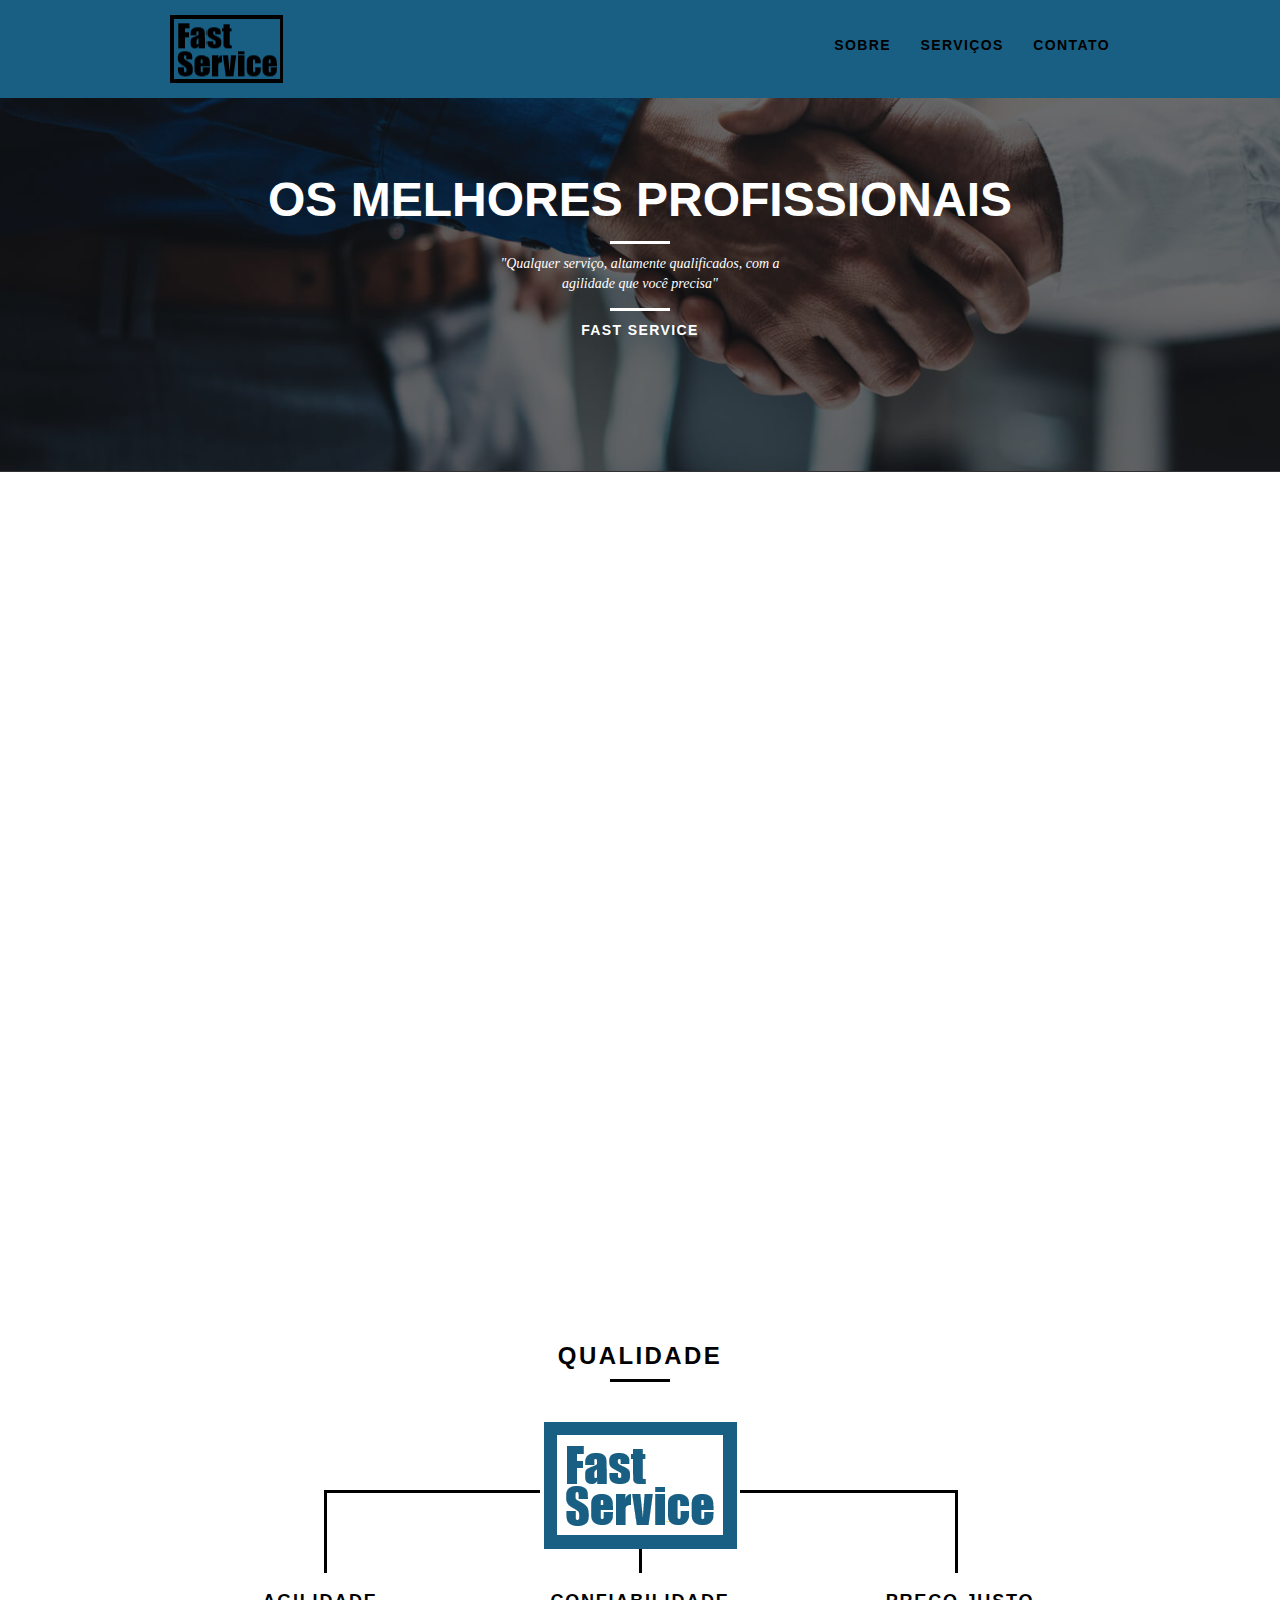
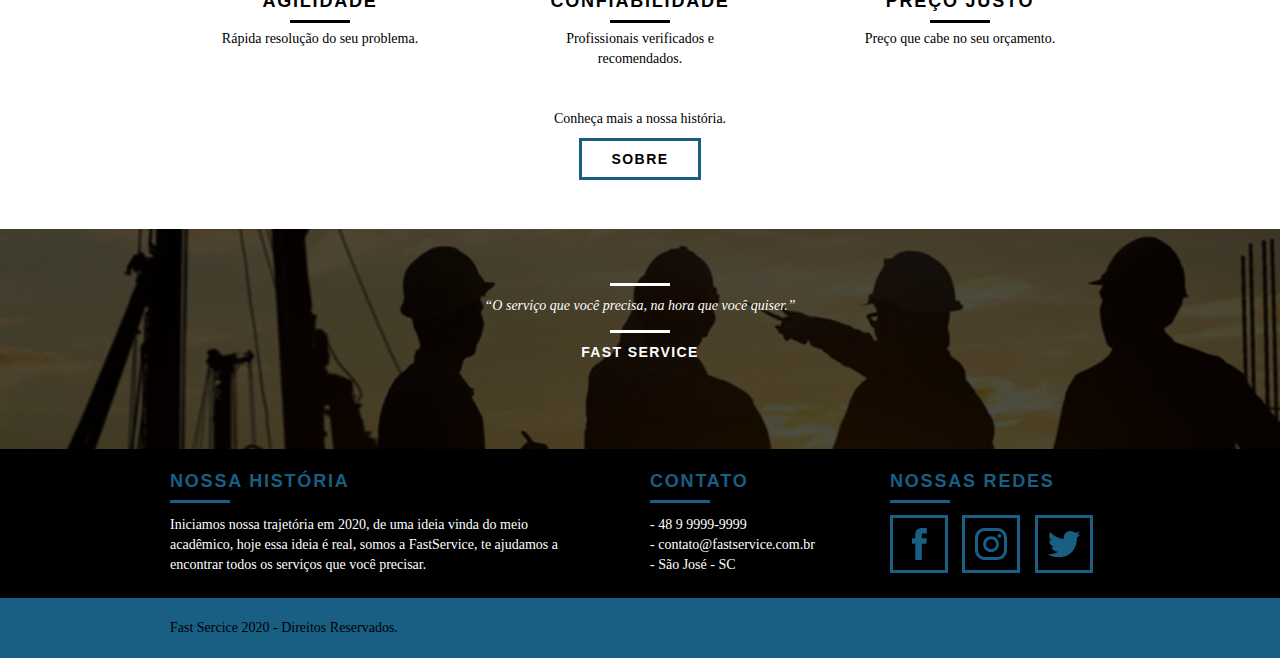
<file: web/index.html>
<!DOCTYPE html>
<html lang="pt-br">

<head>
	<meta charset="utf-8">
	<title>Fast Service</title>
	<meta name="description" content="Fast Service.">

	<meta property="og:type" content="website" />
	<meta property="og:title" content="Fast Service" />
	<meta property="og:description" content="Localize serviços com facilidade e agilidade." />
	<meta name="viewport" content="width=device-width, initial-scale=1">

	<link rel="shortcut icon" href="img/FS-icon.ico">
	<link rel="stylesheet" href="css/style.css">

	<script>document.documentElement.classList.add("js");</script>
</head>

<body>

	<header class="header">
		<div class="container">
			<a href="index.html" class="grid-4">
				<img src="img/FS-logo-header.png" alt="FS">
			</a>
			<nav class="grid-12 header_menu">
				<ul>
					<li><a href="sobre.html">Sobre</a></li>
					<li><a href="servicos.html">Serviços</a></li>
					<li><a href="contato.html">Contato</a></li>
				</ul>
			</nav>
		</div>
	</header>

	<section class="introducao">
		<div class="container">
			<h1 data-anime="400" class="fadeInDown">Os Melhores Profissionais</h1>
			<blockquote data-anime="800" class="fadeInDown quote-externo">
				<p>"Qualquer serviço, altamente qualificados,
					com a agilidade que você precisa"</p>
				<cite>FAST SERVICE</cite>
			</blockquote>
			<a data-anime="1200" href="servicos.html" class="btn">Serviços</a>
		</div>
	</section>

	<section class="servicos container fadeInDown" data-anime="1600">
		<h2 class="subtitulo">Serviços</h2>
		<ul class="servicos_lista">

			<li class="grid-1-3">
				<div class="servicos_icone">
					<img src="img/FS-icone-servico-limpeza.svg" alt="Serviços Domésticos">
				</div>
				<h3>Domésticos</h3>
				<p>Os melhores profissionais para realiazação de serciços em sua residencia, encontre todas as categorias, limpeza, elétrica, hidráulica e muito mais.</p>
			</li>

			<li class="grid-1-3">
				<div class="servicos_icone">
					<img src="img/FS-icone-servico-ti.svg" alt="Serviços de TI">
				</div>
				<h3>TI</h3>
				<p>Profissionais altamente qualificados para te ajudar a resolver problemas aí na sua casa ou na sua empresa, de manutenção a programação de sistemas e sites.</p>
			</li>

			<li class="grid-1-3">
				<div class="servicos_icone">
					<img src="img/FS-icone-servico-mecanico.svg" alt="Serviços Automotivos">
				</div>
				<h3>Automotivos</h3>
				<p>Precisando concertar seu carro? Lavar? Fazer alguma alteração na estética? ou apenas boa revsião?Aqui você encontra os melhores profissionais!</p>
			</li>

		</ul>

		<div class="call">
			<p>Clique aqui e procure por nossos serviços.</p>
			<a href="servicos.html" class="btn btn-preto">Serviços</a>
		</div>

		<div class="servicos_separador">
			<img src="img/FS-separador.png" alt="separacao">
		</div>

	</section>
	<!-- Fecha Serviços -->



	<section class="qualidade container">
		<h2 class="subtitulo">Qualidade</h2>
		<img src="img/FS-logo_fs_azul.png" alt=" Fast Service">
		<ul class="qualidade_lista">
			<li class="grid-1-3">
				<h3>Agilidade</h3>
				<p>Rápida resolução do seu problema.</p>
			</li>
			<li class="grid-1-3">
				<h3>Confiabilidade</h3>
				<p>Profissionais verificados e recomendados.</p>
			</li>
			<li class="grid-1-3">
				<h3>Preço Justo</h3>
				<p>Preço que cabe no seu orçamento.</p>
			</li>
		</ul>
		<div class="call">
			<p>Conheça mais a nossa história.</p>
			<a href="sobre.html" class="btn btn-preto">Sobre</a>
		</div>
	</section>

	<section class="quebra">
		<blockquote class="quote-externo container">
			<p>“O serviço que você precisa, na hora que você quiser.”</p>
			<cite>FAST SERVICE</cite>
		</blockquote>
	</section>

	<footer>
		<div class="footer">
			<div class="container">

				<div class="grid-8 footer_historia">
					<h3>Nossa História</h3>
					<p>Iniciamos nossa trajetória em 2020, de uma ideia vinda do meio acadêmico, hoje essa ideia é real, somos a FastService, te ajudamos a encontrar todos os serviços que você precisar.</p>
				</div>

				<div class="grid-4 footer_contato">
					<h3>Contato</h3>
					<ul>
						<li>- 48 9 9999-9999</li>
						<li>- contato@fastservice.com.br</li>
						<li>- São José - SC</li>
					</ul>
				</div>

				<div class="grid-4 footer_redes">
					<h3>Nossas Redes</h3>
					<ul>
						<li><a href="http://facebook.com" target="_blank"><img src="img/redes-sociais/facebook.svg" alt="Facebook FastService"></a></li>
						<li><a href="http://instagram.com" target="_blank"><img src="img/redes-sociais/instagram.svg" alt="Instagram FastService"></a></li>
						<li><a href="http://twitter.com" target="_blank"><img src="img/redes-sociais/twitter.svg" alt="Twitter FastService"></a></li>
					</ul>
				</div>

			</div>
		</div>

		<div class="copy">
			<div class="container">
				<p class="grid-16">Fast Sercice 2020 - Direitos Reservados.</p>
			</div>
		</div>
	</footer>

	<!-- JavaScript -->
	<script src="./js/simple-anime.js"></script>
	<script src="./js/script.js"></script>
	<!-- JavaScript -->

</body>

</html>
</file>
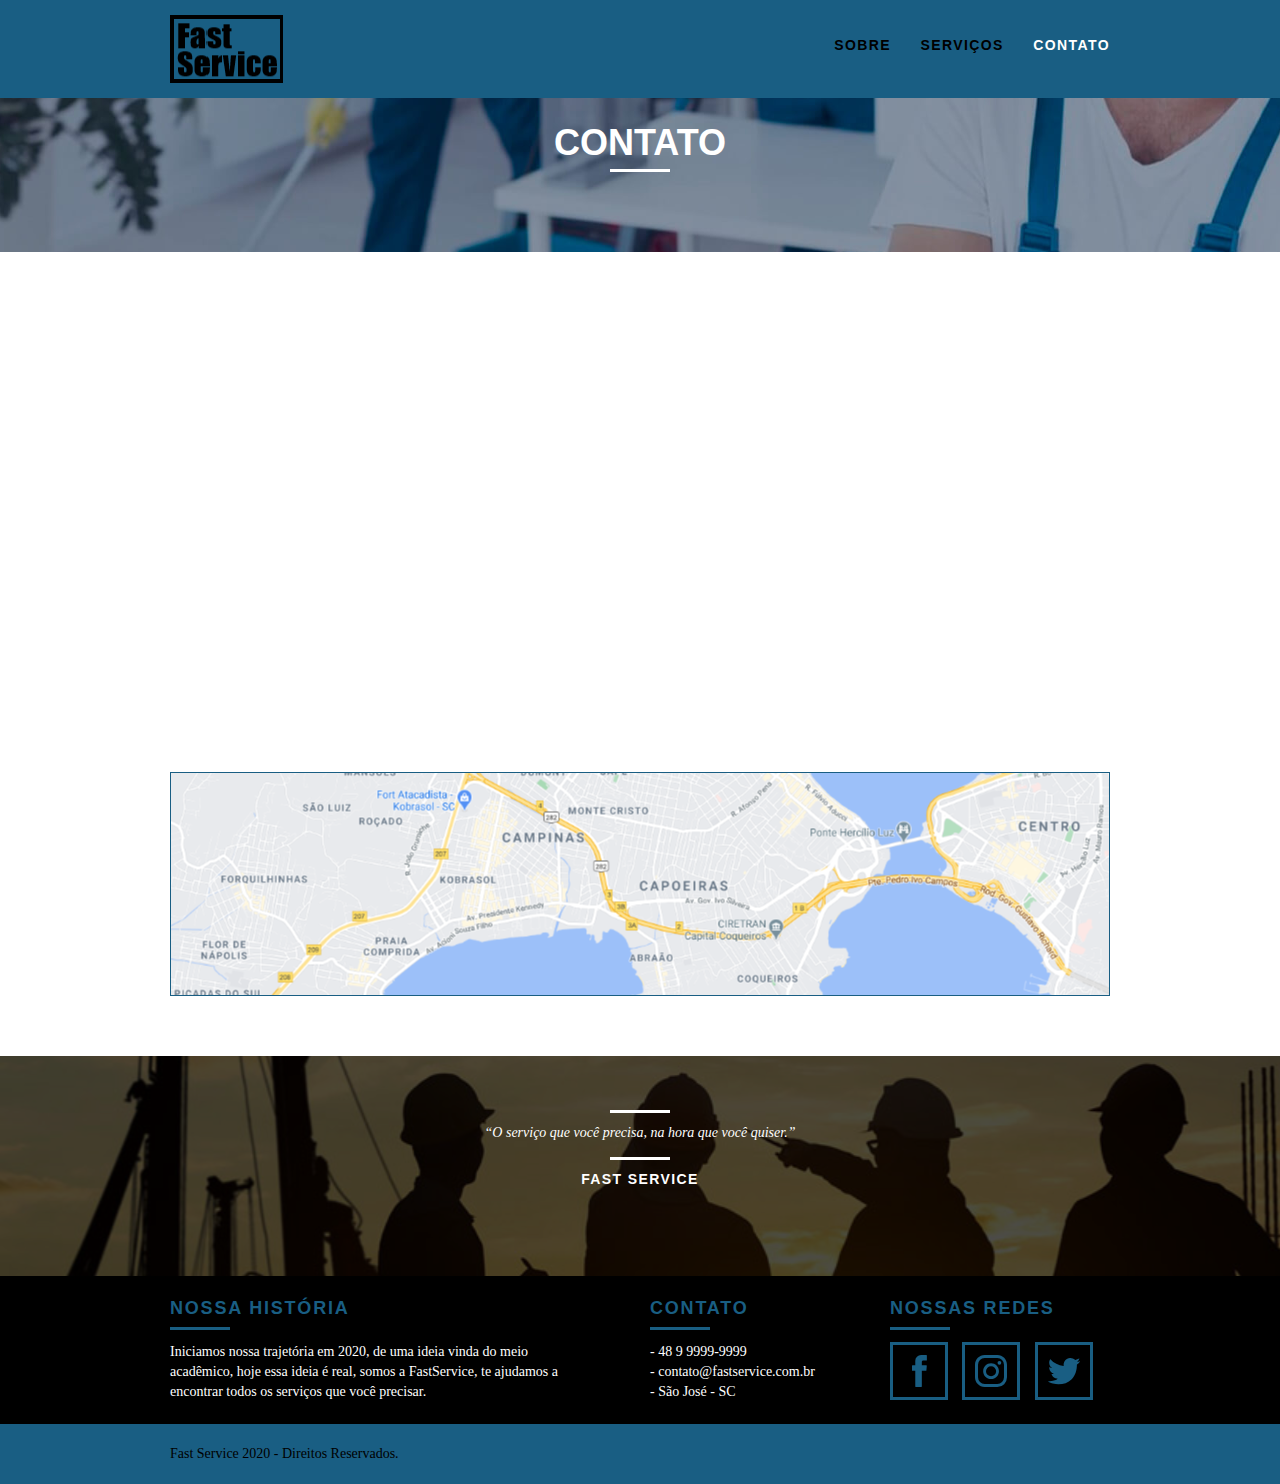
<file: web/contato.html>
<!DOCTYPE html>
<html lang="pt-br">

<head>
	<meta charset="utf-8">
	<title>Fast Service - Contato</title>
	<meta name="description" content="Entre em contato com a Fast Service!">

	<meta property="og:type" content="website" />
	<meta property="og:title" content="Fast Service - Contato" />
	<meta property="og:description" content="Entre em contato com a Fast Service!" />
	<meta name="viewport" content="width=device-width, initial-scale=1">

	<link rel="shortcut icon" href="img/FS-icon.ico">
	<link rel="stylesheet" href="css/style.css">

	<script>document.documentElement.classList.add("js");</script>
</head>

<body>

	<header class="header">
		<div class="container">
			<a href="index.html" class="grid-4">
				<img src="img/FS-logo-header.png" alt="Fast Service">
			</a>
			<nav class="grid-12 header_menu">
				<ul>
					<li><a href="sobre.html">Sobre</a></li>
					<li><a href="servicos.html">Serviços</a></li>
					<li><a href="contato.html" class="menu_ativo">Contato</a></li>
				</ul>
			</nav>
		</div>
	</header>

	<section class="introducao-interna interna_contato">
		<div class="container">
			<h1 data-anime="400" class="fadeInDown">Contato</h1>
			<p data-anime="800" class="fadeInDown">Entre em contato com a gente!</p>
		</div>
	</section>

	<section class="contato container fadeInDown" data-anime="1200">
		<form id="form_orcamento" method="POST" action="./enviar.php" class="contato_form grid-8 formphp">
			<label for="nome">Nome</label>
			<input type="text" id="nome" name="nome" required>
			<label for="email">E-mail</label>
			<input type="email" id="email" name="email" required>
			<label for="telefone">Telefone</label>
			<input type="text" id="telefone" name="telefone">

			<label class="nao-aparece">Se você não é um robô, deixe em branco.</label>
			<input type="text" class="nao-aparece" name="leaveblank">
			<label class="nao-aparece">Se você não é um robô, não mude este campo.</label>
			<input type="text" class="nao-aparece" name="dontchange" value="http://">

			<label for="mensagem">Mensagem</label>
			<textarea id="mensagem" name="mensagem" required></textarea>
			<button id="enviar" name="enviar" type="submit" class="btn btn-preto">Enviar</button>
		</form>

		<div class="contato_dados grid-8">
			<h3>Dados</h3>
			<span>+55 48 9 9999-9999</span>
			<span>orcamento@fastservice.com.br</span>
			<span>AV. Presidente Kennedy - 1000</span>
			<span>São José - SC - Brasil</span>
			<h3>Redes Sociais</h3>
			<ul>
				<li><a href="http://facebook.com" target="_blank"><img src="img/redes-sociais/facebook.svg" alt="Facebook Fast Service"></a></li>
				<li><a href="http://instagram.com" target="_blank"><img src="img/redes-sociais/instagram.svg" alt="Instagram Fast Service"></a></li>
				<li><a href="http://twitter.com" target="_blank"><img src="img/redes-sociais/twitter.svg" alt="Twitter Fast Service"></a></li>
			</ul>
		</div>
	</section>

	<section class="container contato_mapa">
		<a href="https://www.google.com/maps/place/Av.+Presidente+Kennedy,+1000+-+Campinas,+S%C3%A3o+Jos%C3%A9+-+SC,+88101-001/@-27.6013957,-48.6174898,17z/data=!3m1!4b1!4m5!3m4!1s0x95273623b8ee09e9:0xaa15704c52f7e314!8m2!3d-27.6013957!4d-48.6153011" target="_blank" class="grid-16"><img src="img/FS-mapa.svg" alt="Endereço da Fast Service"></a>
	</section>

	<section class="quebra">
		<blockquote class="quote-externo container">
			<p>“O serviço que você precisa, na hora que você quiser.”</p>
			<cite>FAST SERVICE</cite>
		</blockquote>
	</section>

	<footer>
		<div class="footer">
			<div class="container">

				<div class="grid-8 footer_historia">
					<h3>Nossa História</h3>
					<p>Iniciamos nossa trajetória em 2020, de uma ideia vinda do meio acadêmico, hoje essa ideia é real, somos a FastService, te ajudamos a encontrar todos os serviços que você precisar.</p>
				</div>

				<div class="grid-4 footer_contato">
					<h3>Contato</h3>
					<ul>
						<li>- 48 9 9999-9999</li>
						<li>- contato@fastservice.com.br</li>
						<li>- São José - SC</li>
					</ul>
				</div>

				<div class="grid-4 footer_redes">
					<h3>Nossas Redes</h3>
					<ul>
						<li><a href="http://facebook.com" target="_blank"><img src="img/redes-sociais/facebook.svg" alt="Facebook Fast Service"></a></li>
						<li><a href="http://instagram.com" target="_blank"><img src="img/redes-sociais/instagram.svg" alt="Instagram Fast Service"></a></li>
						<li><a href="http://twitter.com" target="_blank"><img src="img/redes-sociais/twitter.svg" alt="Twitter Fast Service"></a></li>
					</ul>
				</div>

			</div>
		</div>

		<div class="copy">
			<div class="container">
				<p class="grid-16">Fast Service 2020 - Direitos Reservados.</p>
			</div>
		</div>
	</footer>

	<!-- JavaScript -->
	<script src="./js/simple-anime.js"></script>
	<script src="./js/simple-form.js"></script>
	<script src="./js/script.js"></script>
	<!-- JavaScript -->

</body>

</html>
</file>
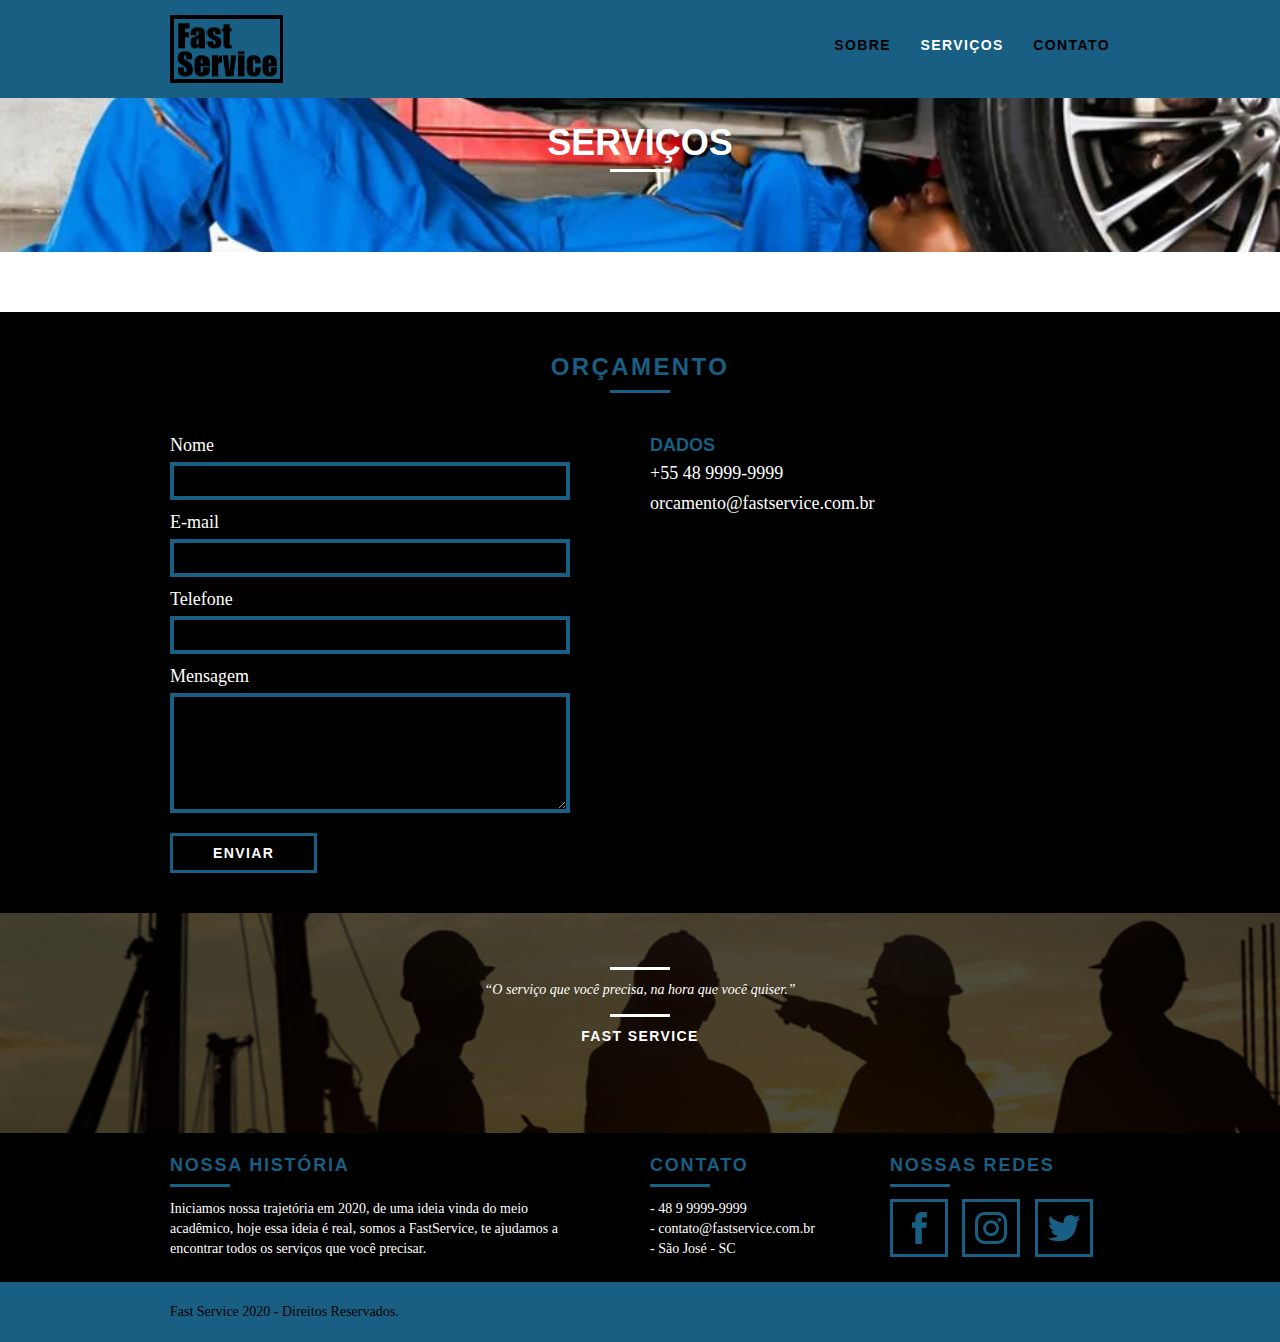
<file: web/servicos.html>
<!DOCTYPE html>
<html lang="pt-br">

<head>
	<meta charset="utf-8">
	<title>Fast Service - Servicos</title>
	<meta name="description" content="Fast Service - Conheça nossos serviços.">

	<meta property="og:type" content="website" />
	<meta property="og:title" content="Fast Service - Conheça nossos serviços." />
	<meta property="og:description" content="Fast Service - Conheça nossos serviços." />

	<meta name="viewport" content="width=device-width, initial-scale=1">

	<link rel="shortcut icon" href="img/FS-icon.ico">
	<link rel="stylesheet" href="css/style.css">

	<script>document.documentElement.classList.add("js");</script>
</head>

<body>

	<header class="header">
		<div class="container">
			<a href="index.html" class="grid-4">
				<img src="img/FS-logo-header.png" alt="FastService">
			</a>
			<nav class="grid-12 header_menu">
				<ul>
					<li><a href="sobre.html">Sobre</a></li>
					<li><a href="servicos.html" class="menu_ativo">Serviços</a></li>
					<li><a href="contato.html">Contato</a></li>
				</ul>
			</nav>
		</div>
	</header>

	<section class="introducao-interna interna_servicos">
		<div class="container">
			<h1 data-anime="400" class="fadeInDown">Serviços</h1>
			<p data-anime="800" class="fadeInDown">Conheça todos os nossos serviços.</p>
		</div>
	</section>



	<section class="orcamento">
		<div class="container">
			<h2 class="subtitulo">Orçamento</h2>
			<form id="form_orcamento" method="POST" action="./enviar.php" class="form grid-8 formphp">
				<label for="nome">Nome</label>
				<input type="text" id="nome" name="nome" required>
				<label for="email">E-mail</label>
				<input type="email" id="email" name="email" required>
				<label for="telefone">Telefone</label>
				<input type="text" id="telefone" name="telefone">

				<label class="nao-aparece">Se você não é um robô, deixe em branco.</label>
				<input type="text" class="nao-aparece" name="leaveblank">
				<label class="nao-aparece">Se você não é um robô, não mude este campo.</label>
				<input type="text" class="nao-aparece" name="dontchange" value="http://">

				<label for="mensagem">Mensagem</label>
				<textarea id="mensagem" name="mensagem" required></textarea>
				<button id="enviar" name="enviar" type="submit" class="btnserv">Enviar</button>
			</form>

			<div class="orcamento_dados grid-8">
				<h3>Dados</h3>
				<span>+55 48 9999-9999</span>
				<span>orcamento@fastservice.com.br</span>
			</div>
		</div>
	</section>

	<section class="quebra">
		<blockquote class="quote-externo container">
			<p>“O serviço que você precisa, na hora que você quiser.”</p>
			<cite>FAST SERVICE</cite>
		</blockquote>
	</section>

	<footer>
		<div class="footer">
			<div class="container">

				<div class="grid-8 footer_historia">
					<h3>Nossa História</h3>
					<p>Iniciamos nossa trajetória em 2020, de uma ideia vinda do meio acadêmico, hoje essa ideia é real, somos a FastService, te ajudamos a encontrar todos os serviços que você precisar.</p>
				</div>

				<div class="grid-4 footer_contato">
					<h3>Contato</h3>
					<ul>
						<li>- 48 9 9999-9999</li>
						<li>- contato@fastservice.com.br</li>
						<li>- São José - SC</li>
					</ul>
				</div>

				<div class="grid-4 footer_redes">
					<h3>Nossas Redes</h3>
					<ul>
						<li><a href="http://facebook.com" target="_blank"><img src="img/redes-sociais/facebook.svg" alt="Facebook Fast Service"></a></li>
						<li><a href="http://instagram.com" target="_blank"><img src="img/redes-sociais/instagram.svg" alt="Instagram Fast Service"></a></li>
						<li><a href="http://twitter.com" target="_blank"><img src="img/redes-sociais/twitter.svg" alt="Twitter Fast Service"></a></li>
					</ul>
				</div>

			</div>
		</div>

		<div class="copy">
			<div class="container">
				<p class="grid-16">Fast Service 2020 - Direitos Reservados.</p>
			</div>
		</div>
	</footer>

	<!-- JavaScript -->
	<script src="./js/simple-anime.js"></script>
	<script src="./js/simple-form.js"></script>
	<script src="./js/script.js"></script>
	<!-- JavaScript -->

</body>

</html>
</file>
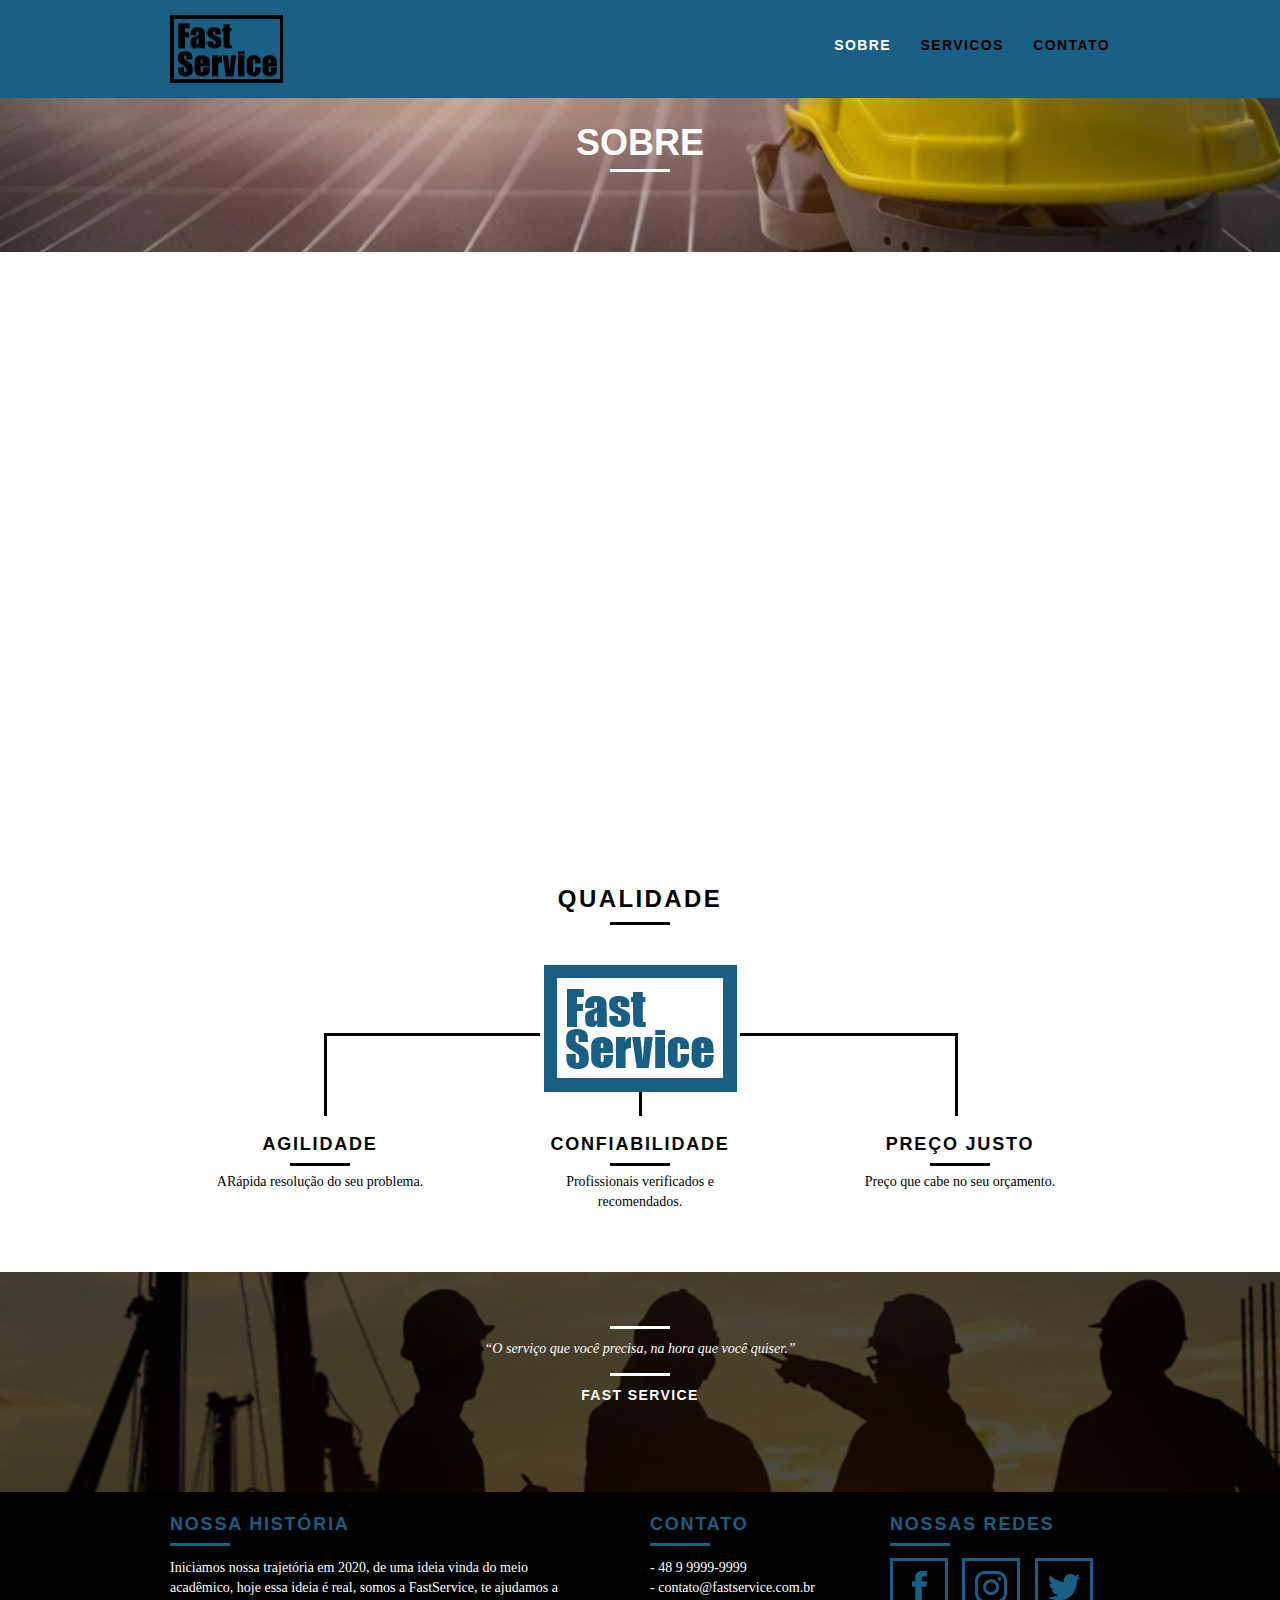
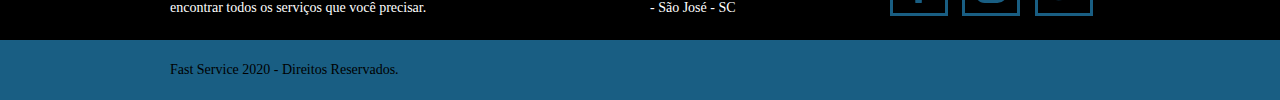
<file: web/sobre.html>
<!DOCTYPE html>
<html lang="pt-br">

<head>
	<meta charset="utf-8">
	<title>FastService - Sobre</title>
	<meta name="description" content="Localize serviços com facilidade e agilidade.">

	<meta property="og:type" content="website" />
	<meta property="og:title" content="Fast Service - Sobre a gente" />
	<meta property="og:description" content="Localize serviços com facilidade e agilidade." />
	<meta name="viewport" content="width=device-width, initial-scale=1">

	<link rel="shortcut icon" href="img/FS-icon.ico">
	<link rel="stylesheet" href="css/style.css">

	<script>document.documentElement.classList.add("js");</script>
</head>

<body>

	<header class="header">
		<div class="container">
			<a href="index.html" class="grid-4">
				<img src="img/FS-logo-header.png" alt="FastService">
			</a>
			<nav class="grid-12 header_menu">
				<ul>
					<li><a href="sobre.html" class="menu_ativo">Sobre</a></li>
					<li><a href="servicos.html">Servicos</a></li>
					<li><a href="contato.html">Contato</a></li>
				</ul>
			</nav>
		</div>
	</header>

	<section class="introducao-interna interna_sobre">
		<div class="container">
			<h1 data-anime="400" class="fadeInDown">Sobre</h1>
			<p data-anime="800" class="fadeInDown">Conheça mais sobre a Fast Service.</p>
		</div>
	</section>

	<section class="missao_sobre container fadeInDown" data-anime="1200">
		<div class="grid-10">
			<h2 class="subtitulo-interno">História, Missão e Visão</h2>
			<p>Iniciamos nossa trajetória em 2020, de uma ideia vinda do meio acadêmico, hoje essa ideia é real, somos a FastService, te ajudamos a encontrar todos os serviços que você precisar.</p>
		</div>
		<div class="grid-6">
			<h2 class="subtitulo-interno">Valores</h2>
			<ul>
				<li>- Qualidade Profissional</li>
				<li>- Respeito ao Meio Ambiente</li>
				<li>- Transparência com o Cliente</li>
			</ul>
		</div>

		<div class="grid-16 foto-equipe">
			<img src="img/FS-foto-equipe.svg" alt="Equipe FastService">
		</div>

	</section>

	<section class="qualidade container">
		<h2 class="subtitulo">Qualidade</h2>
		<img src="img/FS-logo_fs_azul.png" alt="Fast Service">
		<ul class="qualidade_lista">
			<li class="grid-1-3">
				<h3>Agilidade</h3>
				<p>ARápida resolução do seu problema.</p>
			</li>
			<li class="grid-1-3">
				<h3>Confiabilidade</h3>
				<p>Profissionais verificados e recomendados.</p>
			</li>
			<li class="grid-1-3">
				<h3>Preço Justo</h3>
				<p>Preço que cabe no seu orçamento.</p>
			</li>
		</ul>
	</section>

	<section class="quebra">
		<blockquote class="quote-externo container">
			<p>“O serviço que você precisa, na hora que você quiser.”</p>
			<cite>FAST SERVICE</cite>
		</blockquote>
	</section>

	<footer>
		<div class="footer">
			<div class="container">

				<div class="grid-8 footer_historia">
					<h3>Nossa História</h3>
					<p>Iniciamos nossa trajetória em 2020, de uma ideia vinda do meio acadêmico, hoje essa ideia é real, somos a FastService, te ajudamos a encontrar todos os serviços que você precisar.</p>
				</div>

				<div class="grid-4 footer_contato">
					<h3>Contato</h3>
					<ul>
						<li>- 48 9 9999-9999</li>
						<li>- contato@fastservice.com.br</li>
						<li>- São José - SC</li>
					</ul>
				</div>

				<div class="grid-4 footer_redes">
					<h3>Nossas Redes</h3>
					<ul>
						<li><a href="http://facebook.com" target="_blank"><img src="img/redes-sociais/facebook.svg" alt="Facebook Fast Service"></a></li>
						<li><a href="http://instagram.com" target="_blank"><img src="img/redes-sociais/instagram.svg" alt="Instagram Fast Service"></a></li>
						<li><a href="http://twitter.com" target="_blank"><img src="img/redes-sociais/twitter.svg" alt="Twitter Fast Service"></a></li>
					</ul>
				</div>

			</div>
		</div>

		<div class="copy">
			<div class="container">
				<p class="grid-16">Fast Service 2020 - Direitos Reservados.</p>
			</div>
		</div>
	</footer>

	<!-- JavaScript -->
	<script src="./js/simple-anime.js"></script>
	<script src="./js/script.js"></script>
	<!-- JavaScript -->

</body>

</html>
</file>
<file: web/css/style.css>
html {
  line-height: 1.15;
  -webkit-text-size-adjust: 100%;
}
body {
  margin: 0;
}
main {
  display: block;
}
h1 {
  font-size: 2em;
  margin: 0.67em 0;
}
hr {
  box-sizing: content-box;
  height: 0;
  overflow: visible;
}
pre {
  font-family: monospace, monospace;
  font-size: 1em;
}
a {
  background-color: transparent;
}
abbr[title] {
  border-bottom: none;
  text-decoration: underline;
  text-decoration: underline dotted;
}
b,
strong {
  font-weight: bolder;
}
code,
kbd,
samp {
  font-family: monospace, monospace;
  font-size: 1em;
}
small {
  font-size: 80%;
}
sub,
sup {
  font-size: 75%;
  line-height: 0;
  position: relative;
  vertical-align: baseline;
}
sub {
  bottom: -0.25em;
}
sup {
  top: -0.5em;
}
img {
  border-style: none;
}
button,
input,
optgroup,
select,
textarea {
  font-family: inherit;
  font-size: 100%;
  line-height: 1.15;
  margin: 0;
}
button,
input {
  overflow: visible;
}
button,
select {
  text-transform: none;
}
button,
[type="button"],
[type="reset"],
[type="submit"] {
  -webkit-appearance: button;
}
button::-moz-focus-inner,
[type="button"]::-moz-focus-inner,
[type="reset"]::-moz-focus-inner,
[type="submit"]::-moz-focus-inner {
  border-style: none;
  padding: 0;
}
button:-moz-focusring,
[type="button"]:-moz-focusring,
[type="reset"]:-moz-focusring,
[type="submit"]:-moz-focusring {
  outline: 1px dotted ButtonText;
}
fieldset {
  padding: 0.35em 0.75em 0.625em;
}
legend {
  box-sizing: border-box;
  color: inherit;
  display: table;
  max-width: 100%;
  padding: 0;
  white-space: normal;
}
progress {
  vertical-align: baseline;
}
textarea {
  overflow: auto;
}
[type="checkbox"],
[type="radio"] {
  box-sizing: border-box;
  padding: 0;
}
[type="number"]::-webkit-inner-spin-button,
[type="number"]::-webkit-outer-spin-button {
  height: auto;
}
[type="search"] {
  -webkit-appearance: textfield;
  outline-offset: -2px;
}
[type="search"]::-webkit-search-decoration {
  -webkit-appearance: none;
}
::-webkit-file-upload-button {
  -webkit-appearance: button;
  font: inherit;
}
details {
  display: block;
}
summary {
  display: list-item;
}
template {
  display: none;
}
[hidden] {
  display: none;
}
a {
  text-decoration: none;
}
ol,
ul {
  list-style: none;
}
html,
body,
div,
span,
iframe,
h1,
h2,
h3,
h4,
h5,
h6,
p,
blockquote,
a,
em,
img,
dl,
dt,
dd,
ol,
ul,
li,
fieldset,
form,
label,
legend,
article,
footer,
header,
nav,
section,
main {
  margin: 0;
  padding: 0;
  border: 0;
  vertical-align: baseline;
}
h1,
h2,
h3,
h4,
h5,
h6,
p,
a,
ul {
  font-size: 1em;
  font-weight: 400;
}
*,
:before,
:after {
  -webkit-box-sizing: border-box;
  -moz-box-sizing: border-box;
  box-sizing: border-box;
}
.container {
  width: 960px;
  margin: 0 auto;
  padding: 0;
  position: relative;
}
.container:after,
.container:before {
  content: " ";
  display: table;
}
.container:after {
  clear: both;
}
.grid-1,
.grid-2,
.grid-3,
.grid-4,
.grid-5,
.grid-6,
.grid-7,
.grid-8,
.grid-9,
.grid-10,
.grid-11,
.grid-12,
.grid-13,
.grid-14,
.grid-15,
.grid-16,
.grid-1-3 {
  float: left;
  margin-left: 10px;
  margin-right: 10px;
}
.grid-1 {
  width: 40px;
}
.grid-2 {
  width: 100px;
}
.grid-3 {
  width: 160px;
}
.grid-4 {
  width: 220px;
}
.grid-5 {
  width: 280px;
}
.grid-6 {
  width: 340px;
}
.grid-7 {
  width: 400px;
}
.grid-8 {
  width: 460px;
}
.grid-9 {
  width: 520px;
}
.grid-10 {
  width: 580px;
}
.grid-11 {
  width: 640px;
}
.grid-12 {
  width: 700px;
}
.grid-13 {
  width: 760px;
}
.grid-14 {
  width: 820px;
}
.grid-15 {
  width: 880px;
}
.grid-16 {
  width: 940px;
}
.grid-1-3 {
  width: 300px;
}
@media only screen and (min-width: 788px) and (max-width: 979px) {
  .container {
    width: 768px;
  }
  .grid-1 {
    width: 28px;
  }
  .grid-2 {
    width: 76px;
  }
  .grid-3 {
    width: 124px;
  }
  .grid-4 {
    width: 172px;
  }
  .grid-5 {
    width: 220px;
  }
  .grid-6 {
    width: 268px;
  }
  .grid-7 {
    width: 316px;
  }
  .grid-8 {
    width: 364px;
  }
  .grid-9 {
    width: 412px;
  }
  .grid-10 {
    width: 460px;
  }
  .grid-11 {
    width: 508px;
  }
  .grid-12 {
    width: 556px;
  }
  .grid-13 {
    width: 604px;
  }
  .grid-14 {
    width: 652px;
  }
  .grid-15 {
    width: 700px;
  }
  .grid-16 {
    width: 748px;
  }
  .grid-1-3 {
    width: 236px;
  }
}
@media only screen and (max-width: 787px) {
  .container {
    width: 300px;
  }
  .grid-1,
  .grid-2,
  .grid-3,
  .grid-4,
  .grid-5,
  .grid-6,
  .grid-7,
  .grid-8,
  .grid-9,
  .grid-10,
  .grid-11,
  .grid-12,
  .grid-13,
  .grid-14,
  .grid-15,
  .grid-16,
  .grid-1-3 {
    width: 300px;
    margin: 0 0 20px;
    float: none;
  }
}
body {
  font-family: Arial, Helvetica, sans-serif;
}
p {
  font-family: Georgia, "Times New Roman", serif;
  font-size: 14px;
  line-height: 20px;
}
img {
  display: block;
  max-width: 100%;
}
.btn {
  border: 3px solid #195e83;
  padding: 10px 30px;
  color: #000;
  font-size: 14px;
  line-height: 20px;
  text-transform: uppercase;
  font-weight: 700;
  letter-spacing: 0.1em;
}
.btn:hover {
  color: #fff;
  border-color: #fff;
}
.btn.btn-preto:hover {
  color: #000;
  border-color: #000;
}

.btnserv {
  border: 3px solid #195e83;
  padding: 10px 30px;
  color: #fff;
  font-size: 14px;
  line-height: 20px;
  text-transform: uppercase;
  font-weight: 700;
  letter-spacing: 0.1em;
}

.btnserv:hover {
  color: #fff;
  border-color: #fff;
}

.subtitulo {
  font-size: 24px;
  line-height: 30px;
  font-weight: 700;
  letter-spacing: 0.1em;
  color: #000;
  text-transform: uppercase;
  text-align: center;
  margin-bottom: 40px;
}
.subtitulo:after {
  content: "";
  display: block;
  width: 60px;
  height: 3px;
  background: #000;
  margin: 8px auto;
}
.subtitulo-interno {
  font-size: 24px;
  line-height: 30px;
  font-weight: 700;
  letter-spacing: 0.1em;
  color: #000;
  text-transform: uppercase;
  margin-bottom: 20px;
}
.subtitulo-interno:after {
  content: "";
  display: block;
  width: 60px;
  height: 3px;
  background: #000;
  margin: 8px 0;
}
.header {
  position: fixed;
  top: 0;
  width: 100%;
  background: #195e83;
  padding: 15px 0;
  z-index: 10;
}
.header_menu {
  text-align: right;
}
.header_menu ul li {
  display: inline-block;
  margin-left: 25px;
  margin-top: 20px;
}
.header_menu ul li a {
  color: #000;
  font-weight: 700;
  text-transform: uppercase;
  letter-spacing: 0.1em;
  font-size: 14px;
  line-height: 20px;
  padding: 10px 0;
}
.header_menu ul li a:hover {
  color: #fff;
}
.header_menu ul li a.menu_ativo {
  color: #fff;
}
.introducao {
  width: 100%;
  height: 380px;
  background: url(../img/FS-bg-intro.svg) no-repeat center;
  background-size: cover;
  margin-top: 92px;
  text-align: center;
  padding-top: 80px;
}
.introducao h1 {
  font-size: 48px;
  color: #fff;
  font-weight: 700;
  text-transform: uppercase;
}
.quote-externo {
  max-width: 320px;
  margin: 0 auto;
  margin-bottom: 40px;
  color: #fff;
}
.quote-externo p {
  font-style: italic;
}
.quote-externo p:before,
.quote-externo p:after {
  content: "";
  display: block;
  width: 60px;
  height: 3px;
  background: #fff;
  margin: 14px auto 10px;
}
.quote-externo cite {
  font-style: normal;
  font-weight: 700;
  font-size: 14px;
  letter-spacing: 0.1em;
}
.introducao-interna {
  width: 100%;
  margin-top: 92px;
  height: 160px;
  text-align: center;
  color: #fff;
  padding-top: 30px;
}
.introducao-interna h1 {
  font-size: 36px;
  font-weight: 700;
  text-transform: uppercase;
}
.introducao-interna h1:after {
  content: "";
  display: block;
  width: 60px;
  height: 3px;
  background: #fff;
  margin: 6px auto 10px;
}
.servicos {
  padding: 60px 0;
}
.servicos_lista li {
  background: #195e83;
  text-align: center;
}
.servicos_lista li img {
  margin: 0 auto;
}
.servicos_lista li h3 {
  font-weight: 700;
  font-size: 18px;
  line-height: 25px;
  text-transform: uppercase;
  letter-spacing: 0.1em;
  margin-top: 20px;
}
.servicos_lista li h3:after {
  content: "";
  display: block;
  width: 60px;
  height: 3px;
  background: #000;
  margin: 2px auto;
}
.servicos_lista li p {
  padding: 10px 20px 20px;
}
.servicos_icone {
  background: #000;
  padding: 20px;
}

.servicos_separador img {
  padding-top: 70px;
  display: block;
  margin-left: auto;
  margin-right: auto;
}
.call {
  padding-top: 40px;
  text-align: center;
  clear: both;
}
.call p {
  margin-bottom: 20px;
}

.qualidade {
  padding: 60px 0;
}
.qualidade:after {
  content: "";
  width: 634px;
  height: 83px;
  display: block;
  background: url(../img/linhas.svg) no-repeat center;
  position: absolute;
  top: 209px;
  right: 162px;
  z-index: -1;
}
.qualidade img {
  margin: 0 auto;
}
.qualidade_lista {
  padding-top: 20px;
  overflow: auto;
}
.qualidade_lista li {
  text-align: center;
  padding: 0 40px;
}
.qualidade_lista li h3 {
  font-weight: 700;
  font-size: 18px;
  line-height: 25px;
  text-transform: uppercase;
  letter-spacing: 0.1em;
  margin-top: 20px;
}
.qualidade_lista li h3:after {
  content: "";
  display: block;
  width: 60px;
  height: 3px;
  background: #000;
  margin: 6px auto;
}
.quebra {
  width: 100%;
  height: 220px;
  background: url(../img/FS-quote-footer.svg) no-repeat center;
  background-size: cover;
  text-align: center;
  padding-top: 40px;
}
.quebra .quote-externo {
  max-width: 400px;
}
.footer {
  width: 100%;
  background: #000;
  color: #fff;
  padding: 20px 0;
}
.footer h3 {
  font-size: 18px;
  line-height: 25px;
  color: #195e83;
  text-transform: uppercase;
  letter-spacing: 0.1em;
  font-weight: 700;
}
.footer h3:after {
  content: "";
  display: block;
  width: 60px;
  height: 3px;
  background: #195e83;
  margin: 6px 0 12px;
}
.footer_historia {
  padding-right: 40px;
}
.footer_contato ul li {
  font-size: 14px;
  line-height: 20px;
  font-family: Georgia, "Times New Roman", serif;
}
.footer_redes ul li {
  display: inline-block;
  margin-right: 10px;
}
.footer_redes ul li a {
  border: 3px solid #195e83;
  display: block;
  padding: 10px;
}
.footer_redes ul li a:hover {
  border-color: #fff;
}
.copy {
  width: 100%;
  background: #195e83;
  padding: 20px 0;
}
.js [data-slide] {
  position: relative;
}
.js [data-slide] > * {
  position: absolute;
  top: 0;
  opacity: 0;
}
.js [data-slide] > .active {
  position: relative;
  opacity: 1;
  transition: opacity 500ms;
}
.js [data-slide-nav] {
  display: block;
  text-align: center;
  margin-top: 20px;
}
.js [data-slide-nav] button {
  display: inline-block;
  width: 12px;
  height: 12px;
  margin: 4px;
  border: none;
  padding: 0;
  border-radius: 6px;
  text-indent: -99px;
  overflow: hidden;
  background: #1d1d1d;
}
.js [data-slide-nav] button.active {
  background: #195e83;
}
.js [data-anime] {
  opacity: 0;
}
.js .fadeInDown {
  transform: translate3d(0, -20px, 0);
}
.js .anime {
  opacity: 1;
  transform: none;
  transition: opacity 800ms, transform 800ms;
}
.nao-aparece {
  visibility: hidden;
  position: absolute;
  height: 0;
}
#form-sucesso {
  color: #31aa39;
}
#form-erro {
  color: #f64540;
}

.quote_clientes {
  padding: 60px 0;
  max-width: 460px;
  margin: 0 auto;
}
.quote_clientes p {
  text-align: center;
  font-family: Georgia, "Times New Roman", serif;
  font-size: 18px;
  line-height: 25px;
  font-style: italic;
  margin-bottom: 20px;
}
.quote_clientes cite {
  font-size: 18px;
  font-weight: 700;
  float: right;
  font-style: normal;
}
.interna_servicos {
  background: url(../img/FS-bg-servicos.svg) no-repeat center;
  background-size: cover;
}
.servico_item {
  padding-top: 60px;
}
.servico_item h2 {
  color: #fff;
  font-size: 36px;
  text-transform: uppercase;
  letter-spacing: 0.1em;
  font-weight: 700;
  position: relative;
  top: -180px;
  text-align: center;
  margin-bottom: -56px;
}
.servico_item h2:after,
.servico_item h2:before {
  content: "";
  display: block;
  width: 60px;
  height: 3px;
  background: #fff;
  margin: 6px auto 8px;
}
.servico_icone {
  background: #000;
  padding: 70px 0;
}
.servico_icone img {
  margin: 0 auto;
}
.servico_info {
  background: #000;
}
.servico_info p {
  color: #fff;
  font-size: 18px;
  line-height: 25px;
  height: 180px;
  padding: 30px 40px;
}
.servico_info ul li {
  background: #195e83;
  text-transform: uppercase;
  font-size: 18px;
  line-height: 20px;
  font-weight: 700;
  float: left;
  width: 229px;
  height: 49px;
  text-align: center;
  padding-top: 16px;
}
.servico_info ul li:nth-child(1),
.servico_info ul li:nth-child(2) {
  margin-bottom: 2px;
}
.servico_info ul li:nth-child(even) {
  margin-left: 2px;
}
.orcamento {
  background: #000;
  width: 100%;
  margin-top: 60px;
  padding: 40px 0;
}
.orcamento h2 {
  color: #195e83;
}
.orcamento h2:after {
  background: #195e83;
}
.form {
  padding-right: 60px;
}
.form label {
  display: block;
  color: #fff;
  font-family: Georgia, "Times New Roman", serif;
  font-size: 18px;
  line-height: 25px;
  margin-bottom: 4px;
}
.form input {
  display: block;
  width: 100%;
  border: 4px solid #195e83;
  background: none;
  color: #fff;
  padding: 7px 10px;
  margin-bottom: 10px;
  outline: none;
  font-size: 14px;
  font-family: Georgia, "Times New Roman", serif;
}
.form textarea {
  display: block;
  width: 100%;
  height: 120px;
  border: 4px solid #195e83;
  background: none;
  color: #fff;
  padding: 7px 10px;
  margin-bottom: 20px;
  outline: none;
  font-size: 14px;
  font-family: Georgia, "Times New Roman", serif;
}
.form button {
  padding: 7px 40px;
  background: none;
}
.orcamento_dados {
  color: #fff;
}
.orcamento_dados h3 {
  font-size: 18px;
  line-height: 25px;
  text-transform: uppercase;
  color: #195e83;
  font-weight: 700;
}
.orcamento_dados span {
  display: block;
  font-size: 18px;
  line-height: 30px;
  font-family: Georgia, "Times New Roman", serif;
}
.orcamento_dados span:nth-of-type(2) {
  margin-bottom: 40px;
}
.orcamento_dados ul {
  padding-right: 60px;
}
.orcamento_dados ul li {
  font-family: Georgia, "Times New Roman", serif;
  font-size: 14px;
  padding: 10px 15px;
}
.orcamento_dados ul li:nth-child(odd) {
  background: #1d1d1d;
}
.orcamento_dados p {
  margin: 8px 0;
}
.interna_sobre {
  background: url(../img/FS-bg-sobre.svg) no-repeat center;
  background-size: cover;
}
.missao_sobre {
  padding-top: 60px;
}
.missao_sobre p {
  font-size: 18px;
  line-height: 25px;
  margin-bottom: 1em;
  padding-right: 60px;
}
.missao_sobre ul li {
  font-family: Georgia, "Times New Roman", serif;
  font-size: 18px;
  line-height: 30px;
}
.foto-equipe {
  padding-top: 20px;
}
.interna_contato {
  background: url(../img/FS-bg-contato.svg) no-repeat center;
  background-size: cover;
}
.contato {
  padding: 40px 0;
}
.contato_form {
  padding-right: 60px;
}
.contato_form label {
  display: block;
  font-family: Georgia, "Times New Roman", serif;
  font-size: 18px;
  line-height: 25px;
  margin-bottom: 4px;
}
.contato_form input {
  display: block;
  width: 100%;
  border: 4px solid #195e83;
  background: none;
  padding: 7px 10px;
  margin-bottom: 10px;
  outline: none;
  font-size: 14px;
  font-family: Georgia, "Times New Roman", serif;
}
.contato_form textarea {
  display: block;
  width: 100%;
  height: 120px;
  border: 4px solid #195e83;
  background: none;
  padding: 7px 10px;
  margin-bottom: 20px;
  outline: none;
  font-size: 14px;
  font-family: Georgia, "Times New Roman", serif;
}
.contato_form button {
  padding: 7px 40px;
  background: none;
}
.orcamento_dados {
  color: #fff;
}
.contato_dados h3 {
  font-size: 18px;
  line-height: 25px;
  text-transform: uppercase;
  color: #195e83;
  font-weight: 700;
}
.contato_dados span {
  display: block;
  font-size: 18px;
  line-height: 30px;
  font-family: Georgia, "Times New Roman", serif;
}
.contato_dados span:nth-of-type(even) {
  margin-bottom: 30px;
}
.contato_dados ul {
  margin-top: 10px;
}
.contato_dados ul li {
  display: inline-block;
  margin-right: 10px;
}
.contato_dados ul li a {
  border: 3px solid #195e83;
  display: block;
  padding: 10px;
}
.contato_dados ul li a:hover {
  border-color: #000;
}
.contato_mapa {
  margin-bottom: 60px;
}
@media only screen and (min-width: 788px) and (max-width: 979px) {
  .qualidade:after {
    right: 66px;
  }
  .qualidade_lista li {
    padding: 0 10px;
  }
  .footer_redes ul li a {
    border: 3px solid #195e83;
    display: block;
    padding: 6px;
  }
  .footer_redes ul li a img {
    width: 26px;
    height: 26px;
  }
  .servico_item h2 {
    top: -150px;
    margin-bottom: -56px;
  }
  .servico_icone {
    padding: 41px 0;
  }
  .servico_info p {
    font-size: 14px;
    line-height: 20px;
    height: 122px;
    padding: 20px 30px;
  }
  .servico_info ul li {
    width: 181px;
    height: 49px;
  }
}
@media only screen and (max-width: 787px) {
  .header {
    position: relative;
    padding-bottom: 0;
  }
  .header img {
    margin: 0 auto 10px;
  }
  .header_menu {
    text-align: center;
  }
  .header_menu ul li {
    margin: 5px;
  }
  .header_menu ul li a {
    border: 4px solid #000;
    width: 136px;
    display: block;
    float: left;
  }
  .header_menu ul li a:hover {
    border-color: #fff;
  }
  .header_menu ul li a.menu_ativo {
    border-color: #fff;
  }
  .introducao h1 {
    font-size: 36px;
  }
  .introducao {
    margin-top: 0;
    padding-top: 40px;
    background: url(../img/FS-bg-intro.svg) no-repeat center;
    background-size: cover;
  }
  .introducao-interna {
    margin-top: 0;
  }
  .call {
    padding-top: 10px;
  }
  .qualidade:after {
    display: none;
  }
  .missao_sobre p {
    font-size: 14px;
    line-height: 20px;
    padding-right: 0;
  }
  .missao_sobre ul li {
    font-size: 14px;
    line-height: 25px;
  }
  .servico_item h2 {
    top: -100px;
    margin-bottom: -68px;
  }
  .servico_icone {
    padding: 41px 0;
  }
  .servico_info p {
    font-size: 14px;
    line-height: 20px;
    height: auto;
    padding: 20px 30px;
  }
  .servico_info ul li {
    width: 149px;
    height: 49px;
    font-size: 14px;
    line-height: 20px;
    padding-top: 14px;
  }
  .form {
    padding-right: 0;
  }
  .orcamento_dados ul {
    padding-right: 0;
  }
  .contato_form {
    padding-right: 0;
    margin-bottom: 40px;
  }
}
</file>
